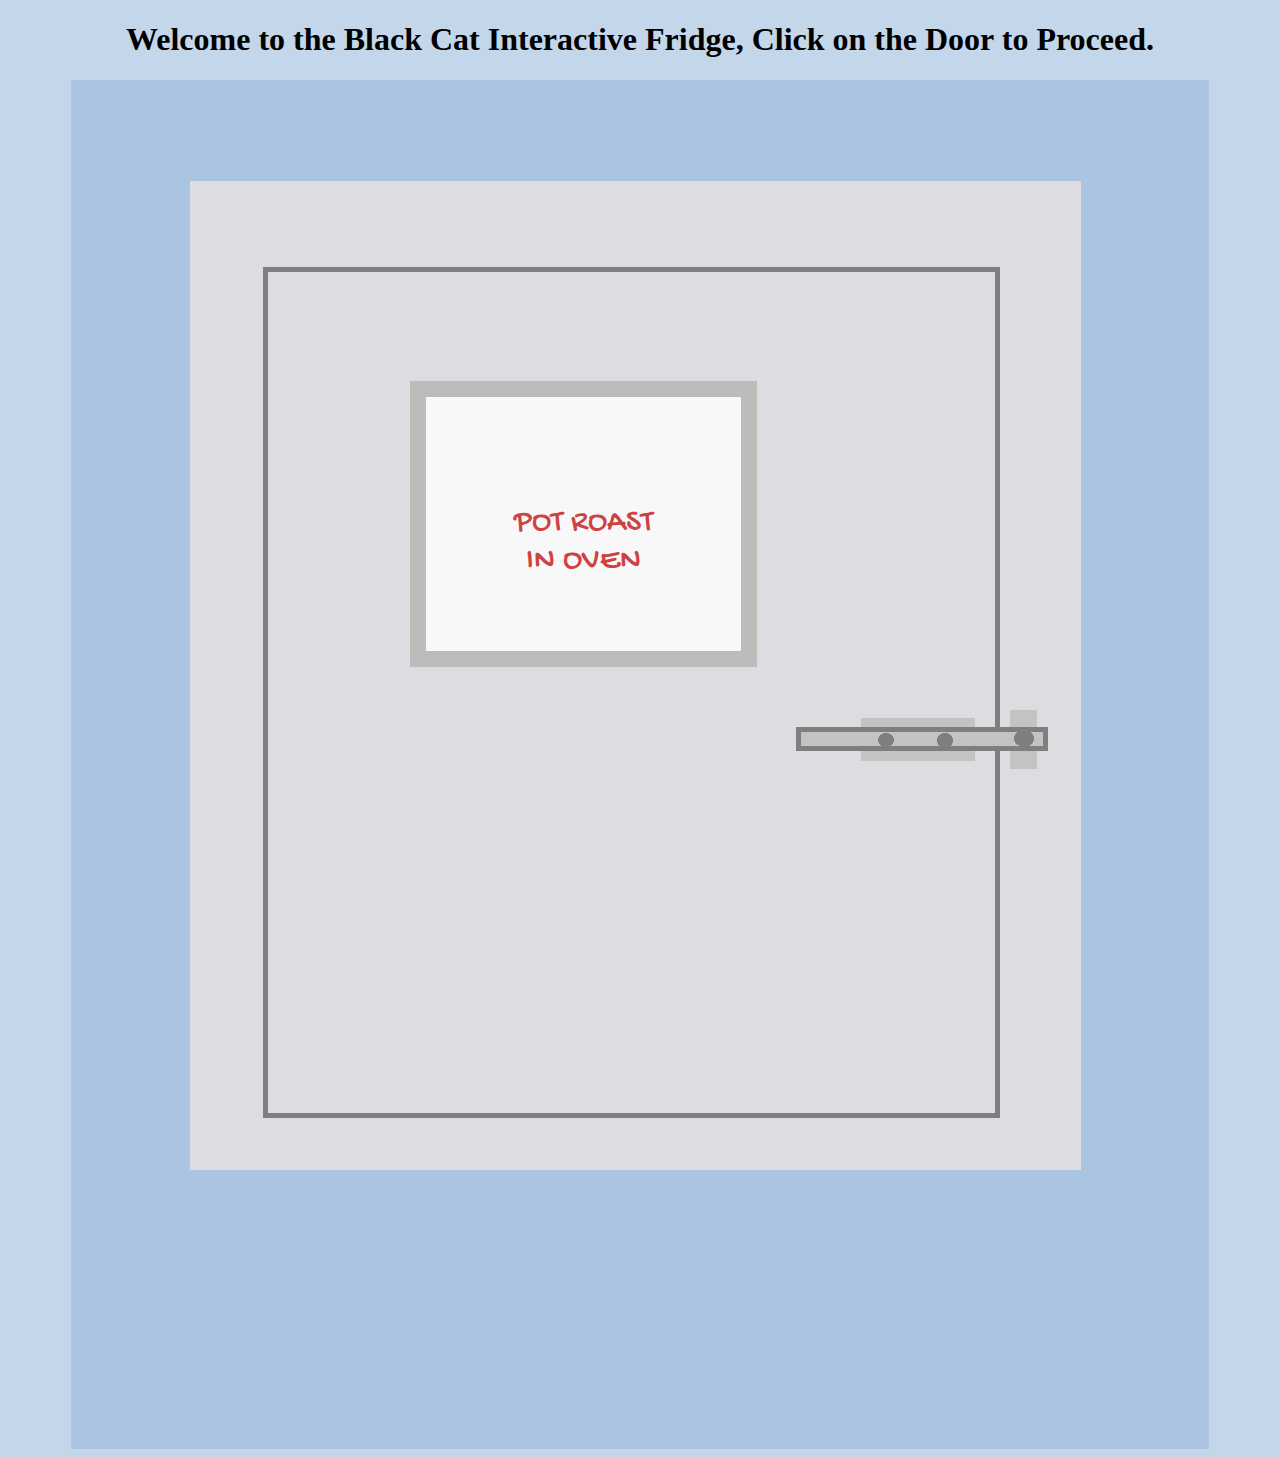
<file: index.html>
<!DOCTYPE html>
<html lang="en">
<meta charset="UTF-8">
<title>Black Cat Interactive Walk-in Fridge</title>
<link rel="stylesheet" href="style.css">
<body>
    <div id="welcome">
    <h1>Welcome to the Black Cat Interactive Fridge, Click on the Door to Proceed.</h1>
</div>
    <div id="indexbackground">
<a href="fridge.html" title="Link to the Shelf Selection Page">

<div id="door">
<div id="msg">
    <p>
    <span id="msgcontent">POT ROAST<br> IN OVEN</span>
</p>
</div>
</div>
</a>
    </div>
</body>
</html>
</file>
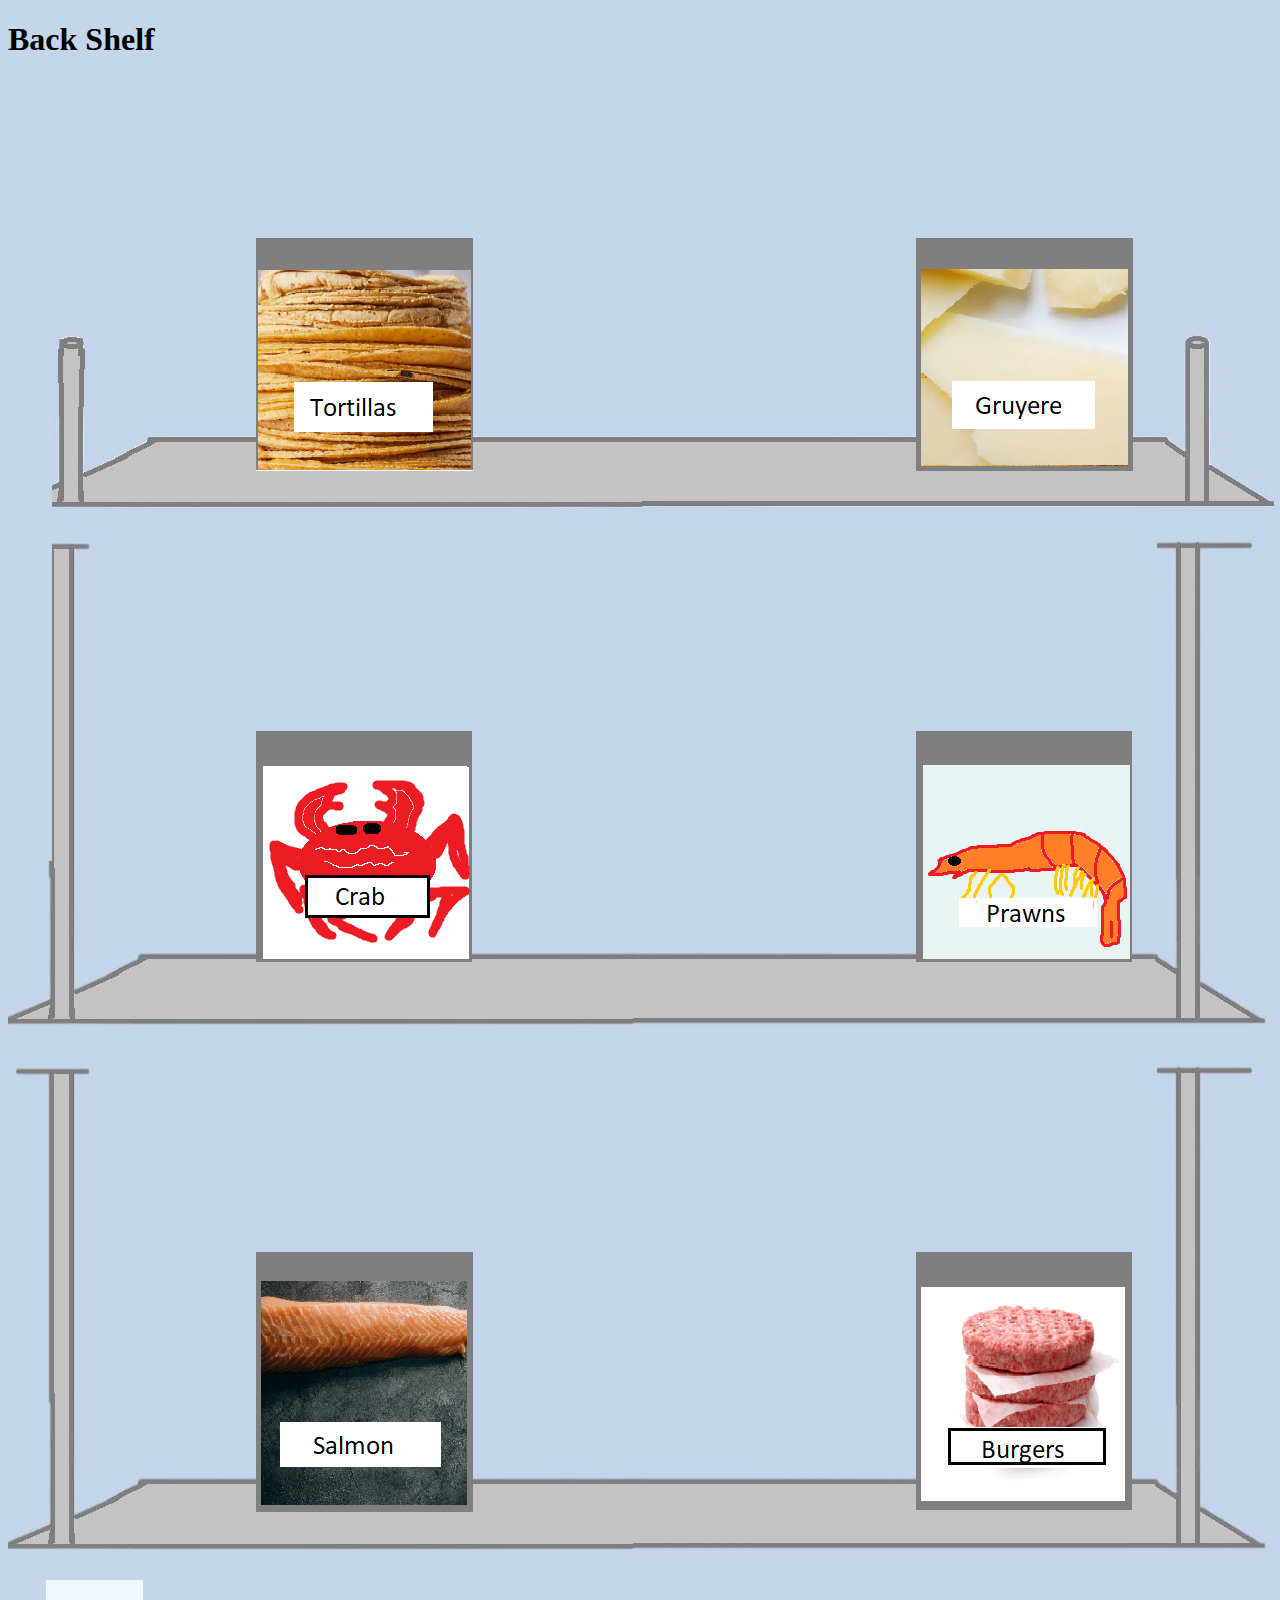
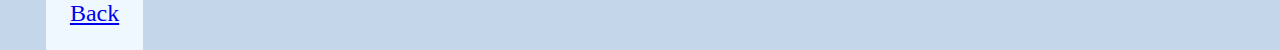
<file: back.html>
<!DOCTYPE html>
<html lang="en">
<meta charset="UTF-8">
<title>Interactive Walk-in Fridge: Back Shelf</title>
<link rel="stylesheet" href="style.css">
<script src="jquery.js"></script>
<script src="descriptionsB.js"></script>

<body>

    <h1>Back Shelf</h1>
    <div class="flex-container">
        <div class="descriptions_B" id="BT1">
            <p>
                Tortillas: <br>
                Used for Tacos. <br>
                1/6 pan on Grill Sation.

            </p>
        </div>
        <div class="descriptions_B" id="BT2">
            <p>
                Gruyere Cheese: Sliced <br>
                Used for Grilled Cheese, Fried Chicken Sandwhich, French Dip and French Onion Soup. <br>
                1/6 pan on Grill and Fryer Sation.
            </p>
        </div>
        <div class="descriptions_B" id="BT3">
            <p>
                Gouda Cheese: Shredded <br>
                Used in Pesto Gouda Sauce. <br>
                1/9 pan on Sautee Station.
            </p>
        </div>
        <div class="descriptions_B" id="BT4">
            <p>
                Cheese Mix: Shredded<br>
                5 quarts Swiss, 5 quarts Cheddar, 5 quarts Gouda <br>
                1/6 Pan on Sautee Station.
            </p>
        </div>
        <div class="descriptions_B" id="BM1">
            <p>
                Dungenous Crab: Cooked <br>
                Used in Crab Mac & Cheese and as an optional Salad Protein. <br>
                1/6 Pan on Sautee Station.
            </p>
        </div>
        <div class="descriptions_B" id="BM2">
            <p>
                Prawns: <br>
                Used in Garlic Praws, Blackened Prawn Tacos, and optional Salad Protein. <br>
                1/3 pan on Grill Station.
            </p>
        </div>
        <div class="descriptions_B" id="BM3">
            <p>
                Clams: <br>
                Used in Steamed Clams. <br>
                1/3 pan on Sautee Sation.

            </p>
        </div>
        <div class="descriptions_B" id="BM4">
            <p>
                Roast Beef: 6 oz Portions <br>
                Used in French Dip. <br>
                1/6 pan on Grill Sation.

            </p>
        </div>
        <div class="descriptions_B" id="BL1">
            <p>
                Salmon: 6 oz Portions <br>
                Used in Salmon Entree, Salmon Burger, and optional Salad Protein. <br>
                1/3 pan on Grill Station.
            </p>
        </div>
        <div class="descriptions_B" id="BL2">
            <p>
                Halibut: 5 oz Portions <br>
                Used in Halibut Entree, Halibut Fish and Chips, and Halibut Tacos. <br>
                1/3 Pan on Grill Sation, 1/6 Pan of 2.5oz portions and 1/6 pan of 2oz portions on Fryer Station.
            </p>
        </div>
        <div class="descriptions_B" id="BL3">
            <p>
                Burgers: 6 oz Portions <br>
                Used for Black Cat Burger. <br>
                2 x 1/6 pans on Grill Sation.
            </p>
        </div>
        <div class="descriptions_B" id="BL4">
            <p>
                Ribeye Steaks: 10 oz Portions. <br>
                Used for Steak Entree. <br>
                1/3 pan on Grill Station.
            </p>
        </div>
    </div>
    <div class="insidebackshelf">
        <div class="bshelf" id="btop">
            <span id="BT1C">
                <div class="itemsbackshelf"><img src="BT1.png"></div>
            </span>
            <span id="BT2C">
                <div class="itemsbackshelf"><img src="BT2.png"></div>
            </span>
            <span id="BT3C">
                <div class="itemsbackshelf"><img src="BT3.png"></div>
            </span>
            <span id="BT4C">
                <div class="itemsbackshelf"><img src="BT4.png"></div>
            </span>
            <div class="clear"></div>
        </div>
        <div class="bshelf" id="btop">
            <span id="BM1C">
                <div class="itemsbackshelf2"><img src="BM1.png"></div>
            </span>
            <span id="BM2C">
                <div class="itemsbackshelf2"><img src="BM2.png"></div>
            </span>
            <span id="BM3C">
                <div class="itemsbackshelf2"><img src="BM3.png"></div>
            </span>
            <span id="BM4C">
                <div class="itemsbackshelf2"><img src="BM4.png"></div>
            </span>
            <div class="clear"></div>
        </div>
        <div class="bshelf" id="btop">
            <span id="BL1C">
                <div class="itemsbackshelf3"><img src="BL1.png"></div>
            </span>
            <span id="BL2C">
                <div class="itemsbackshelf3"><img src="BL3.png"></div>
            </span>
            <span id="BL3C">
                <div class="itemsbackshelf3"><img src="BL2.png"></div>
            </span>
            <span id="BL4C">
                <div class="itemsbackshelf3"><img src="BL4.png"></div>
            </span>
            <div class="clear"></div>
        </div>
    </div>
</body>
<span class="button"><a href="fridge.html">Back</a></span>

</html>
</file>
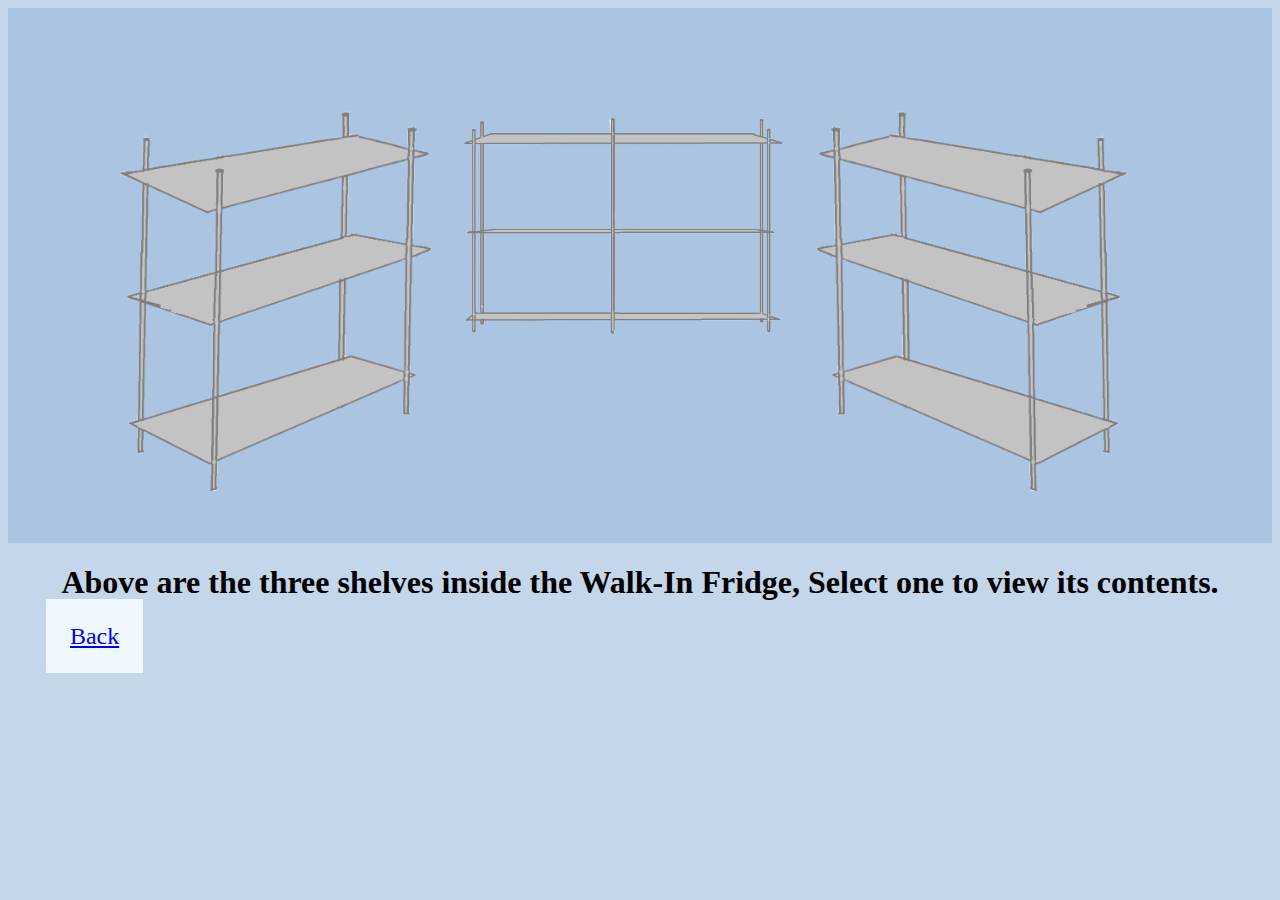
<file: fridge.html>
<!DOCTYPE html>
<html lang="en">
<meta charset="UTF-8">
<title>Interactive Walk-in Fridge: Shelf Selection</title>
<link rel="stylesheet" href="style.css">

<body>

    <div class="fridge">
            <div class="shelfborder">
            <a href="left.html"><img src="shelfleftcut.png" alt="Drawing of 3 tier grey shelves, positioned on the left" title="Left-Hand Shelf"></a>
        </div>
        <div class="shelfborder">
            <a href="back.html"><img src="backshelfcut.png" alt="Dawing of two column 3 tier grey shelves, position in the back" title="Back Shelf"><a>
        </div>
        <div class="shelfborder">
            <a href="right.html"><img src="shelfrightcut.png" alt="Drawing of 3 tier grey shelves, positioned to the right" title="Right-Hand Shelf"></a>
        </div>
        <div class="clear"></div>
    </div>
<div id="welcome">
    <h1>Above are the three shelves inside the Walk-In Fridge, Select one to view its contents.</h1>
    
</div>
</body>
<footer><span class="button"><a href="index.html">Back</a></span></footer>
</html>
</file>
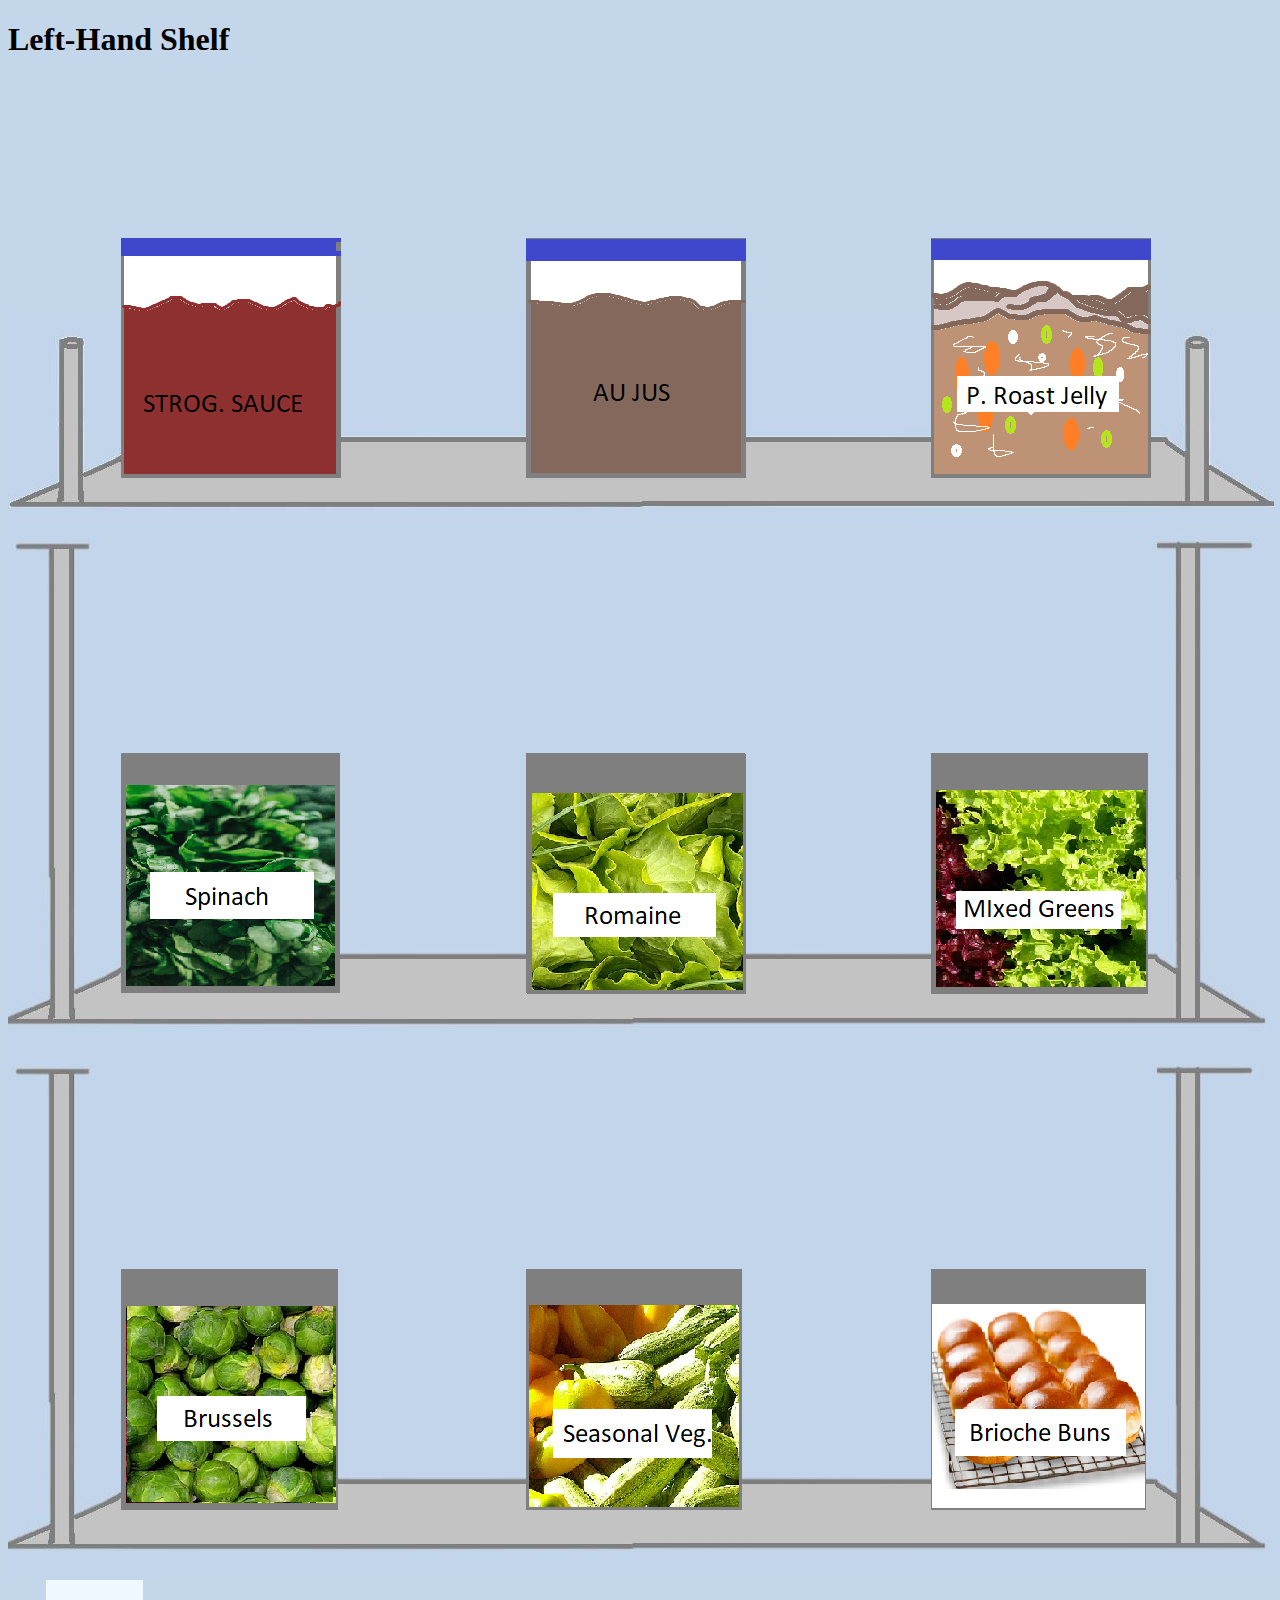
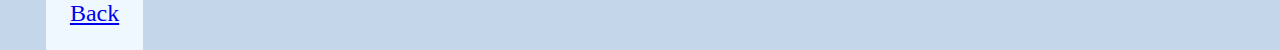
<file: left.html>
<!DOCTYPE html>
<html lang="en">
<meta charset="UTF-8">
<title>Interactive Walk-in Fridge: Left Shelf</title>
<link rel="stylesheet" href="style.css">
<script src="jquery.js"></script>
<script src="descriptionsL.js"></script>

<body>
  
    <h1>Left-Hand Shelf</h1>
    <div class="flex-container">
    <div class='descriptions_L' id='LT1'>
        <p>Strogonaff Sauce:<br>
            Ingredients: Beef Broth, Cream of Mushroom Soup, Dijon Mustartd. <br>
            Used in Strogonaff, On line in Easy-Pour containers.</p>
    </div>
    <div class='descriptions_L' id='LT2'>
        <p>Au Jus:<br>
            Ingredients: Butter, Flour, Beef Broth, Red Wine, Worcestershire. <br>
            Used on server heating station, served in a cup alongside French Dip</p>
    </div>
    <div class='descriptions_L' id='LT3'>
        <p>Pot Roast Veg + Jelly:<br>
            Ingredients: Jelly and Broth from Pot Roast, Roasted - Carrot, Celery, Onion and Garlic . <br>
            Combined with Pot Roast meat and demi-glaze on Sautee Sation. <br>
            1/3 pan on Sautee Station.
        </p>
    </div>
    <div class='descriptions_L' id='MT1'>
        <p>Spinach:<br>
            Used in Spinach Artichoke dip, Harvest Salad and to dress Salmon Burgers. <br>
            1/9 pan on Grill Station.</p>
    </div>
    <div class='descriptions_L' id='MT2'>
        <p>Romaine: Chopped<br>
            Used in Ceaser salad. <br>
            2 x 1/3 pan on Window Station.</p>
    </div>
    <div class='descriptions_L' id='MT3'>
        <p>Mixed Greens:<br>
            Used in House Salad and to dress Burgers, Fried Chicken sandwhiches. <br>
            1/3 pan on Window Station and Grill Station.</p>
    </div>
    <div class='descriptions_L' id='MT4'>
        <p>Brussel Sprouts: Halved<br>
            Used as a side in Chicken, Steak, Fish dishes, and in Bacon Brussel appetizer. <br>
        22 quart bin on Fryer Station</p>
    </div>
    <div class='descriptions_L' id='MT5'>
        <p>Seasonal Vegetables: Chopped<br>
            Used as an optional side in Chicken, Steak, Fish dishes. <br>
        1/6 pan on Sautee Station.</p>
    </div>
    <div class='descriptions_L' id='MT6'>
        <p>Brioche Buns:<br>
            Used for Burgers, Salmon Burgers, Fried Chicken sandwhiches, and Pull Pork sandwhiches. <br>
        22 quart bin on Grill Station.</p>
    </div>
</div>
   <div class="insideshelf">
        <div class="shelf" id="topleft">
            <span id="LT1C">
                <div class="itemstopright"><img src="TL1.png" alt="Clickable drawing of reddish brown Stroganoff sauce in container with blue lid."></div>
            </span>
            <span id="LT2C">
                <div class="itemstopright"><img src="TL2.png" alt="CLickable drawing of pale brown Au Jus sauce in container with blue lid."></div>
            </span>
            <span id="LT3C">
                <div class="itemstopright"><img src="TL3.png" alt="Clickable drawing of brown pot roast sauce with carrots, celery, onion visable, in container with blue lid."></div>
            </span>
            <div class="clear"></div>
        </div>
        <div class="shelf" id="middleleft">
            <span id="MT1C">
                <div class="itemsmiddleright"><img src="MT1.png" alt="Clickable grey container with spinach leaves, labeled 'Spinach'."></div>
            </span>
            <span id="MT2C">
                <div class="itemsmiddleright"><img src="MT2.png" alt="Clickable grey container with Romaine lettuce heads, labeled 'Romaine'."></div>
            </span>
            <span id="MT3C">
                <div class="itemsmiddleright"><img src="MT3.png" alt="Clickable grey container with green and red lettuce, labeled 'Mixed Greens'."></div>
            </span>
            <div class="clear"></div>
        </div>
        <div class="shelf" id="middleleft">
            <span id="MT4C">
                <div class="itemsbottomright"><img src="MT4.png" alt="Clickable grey container with brussel sprouts, labeled 'Brussels'."></div>
            </span>
            <span id="MT5C">
                <div class="itemsbottomright"><img src="MT5.png" alt="Clickable grey container with green and yellow zucchini, labeled 'Seaonal Veg'."></div>
            </span>
            <span id="MT6C">
                <div class="itemsbottomright"><img src="MT6.png" alt="Clickable grey container with golden brown shiny brioche buns, labeled 'Brioche Buns'."></div>
            </span>
            <div class="clear"></div>
        </div>
    </div>
    <span class="button"><a href="fridge.html">Back</a></span>
</body>

</html>
</file>
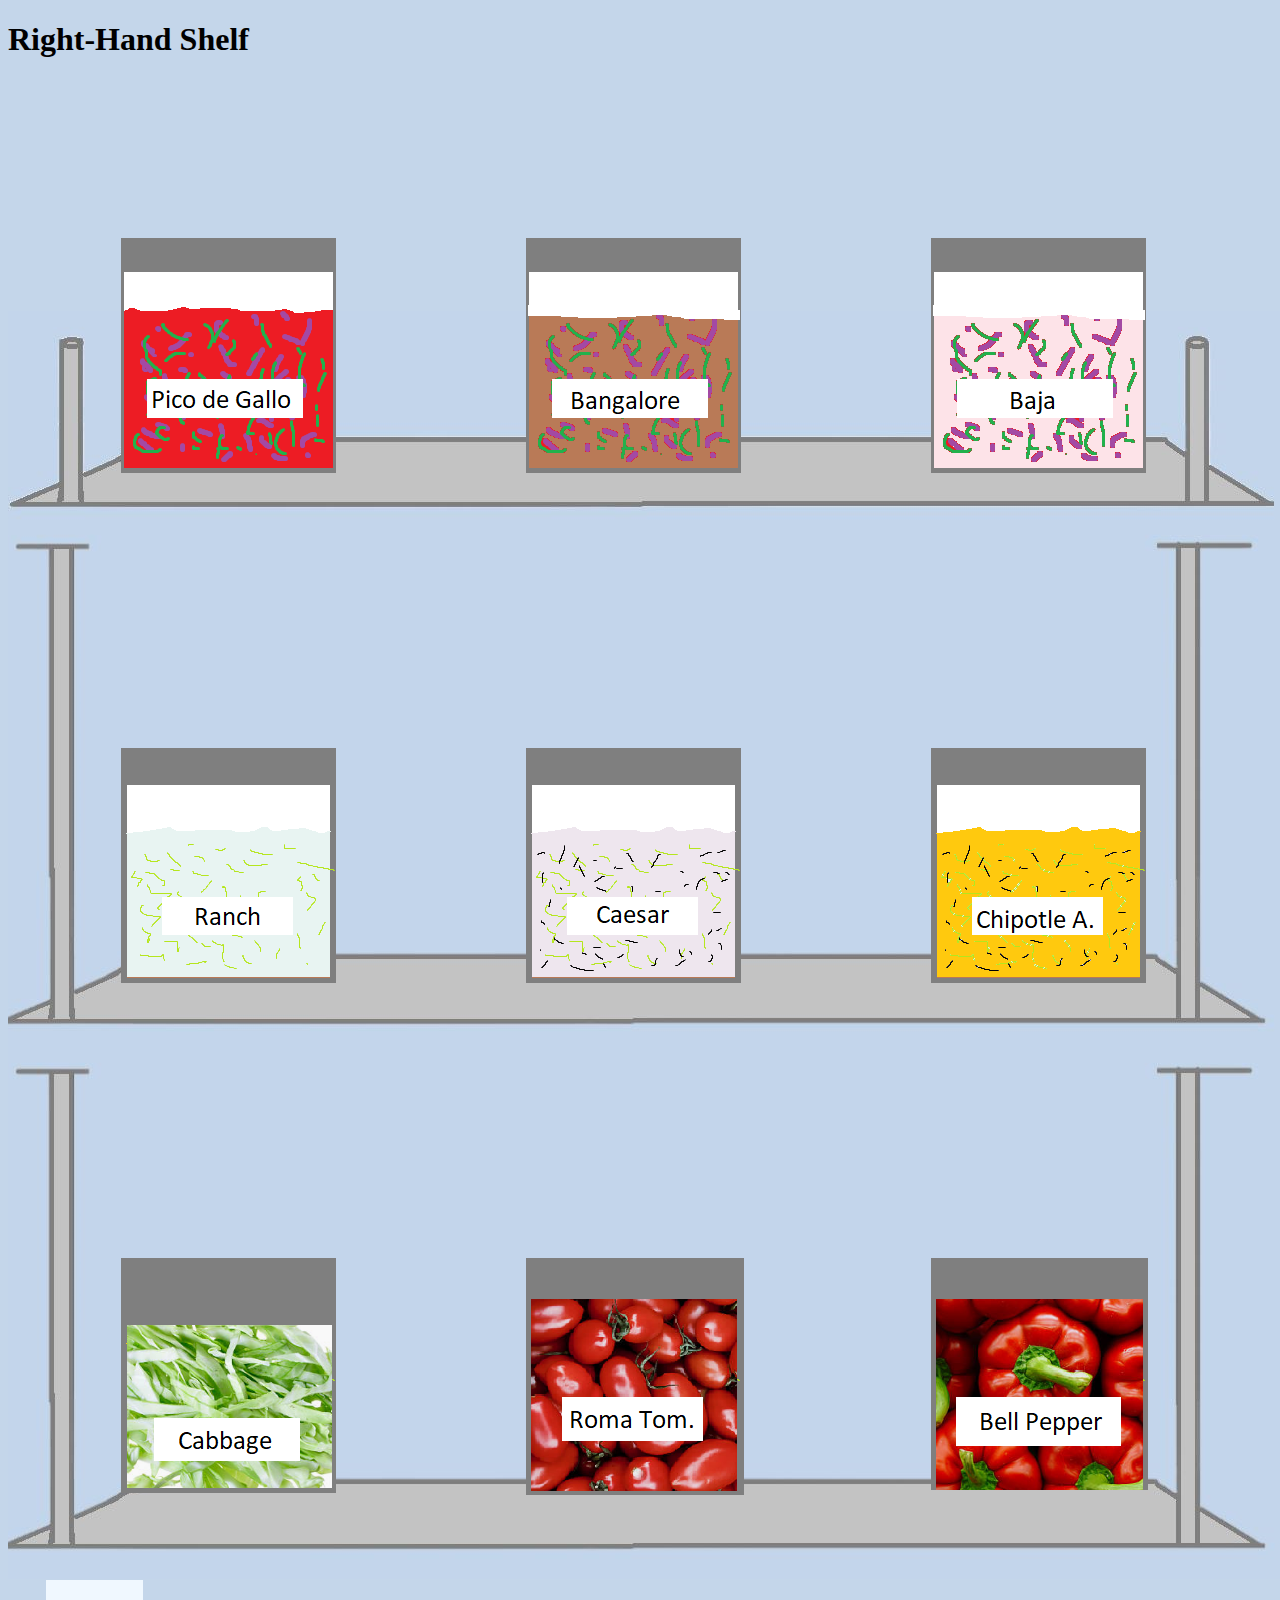
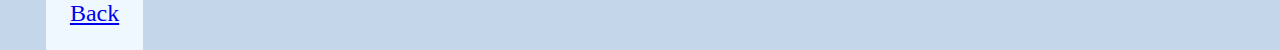
<file: right.html>
<!DOCTYPE html>
<html lang="en">
<meta charset="UTF-8">
<title>Interactive Walk-in Fridge: Right Shelf</title>
<link rel="stylesheet" href="style.css">
<script src="jquery.js"></script>
<script src="descriptions.js"></script>

<body>

    <h1>Right-Hand Shelf</h1>
    <div class="flex-container">
        <div class='descriptions_R' id='RT1'>
            <p>Pico de Gallo: <br>
                Ingredients: Diced tomato, diced red onion, sliced serrano, lime juice, chopped cilantro. <br>
                Used to dress tacos. <br>
                1/6 pan on Window Station.
            </p>
        </div>
        <div class='descriptions_R' id='RT2'>
            <p>Bangalore Sauce: <br>
                Ingredients: Beef Broth, Soy Sauce, Serrano Peppers, cilantro, Sugar, Salt, Pepper <br>
                Used as a sauce for tempura green beans, or optional side. <br>
                1/6 pan on Window Station.
            </p>
        </div>
        <div class='descriptions_R' id='RT3'>
            <p>Baja Sauce: <br>
                Ingredients: Sour Cream, Old Bay Sesoning, Cayenne Pepper, Paprika, Salt, Pepper, Parsley <br>
                Used to dress tacos, or optional side. <br>
                Squeeze bottle on Window Station.

            </p>
        </div>
        <div class='descriptions_R' id='RM1'>
            <p>Ranch Dressing:<br>
                Ingredients: Mayo, Sour Cream, Buttermilk, Dill, Parsley, Onion Powder, Salt, Pepper, Lemon juice.<br>
                Used as an optional side dressing or dipping sauce. <br>
                Squeeze bottle on Window Station.
            </p>
        </div>
        <div class='descriptions_R' id='RM2'>
            <p>Ceaser Dressing: <br>
                Ingredients: Lemon Juice, Dijon Mustard, Anchovies, Garlic, Worcestershire, Olive Oil Blend. Paramsean,
                Salt, Pepper<br>
                Used to dress ceaser salad. <br>
                Easy-Pour on Window Staion.
            </p>
        </div>
        <div class='descriptions_R' id='RM3'>
            <p>Chipotle Aoili: <br>
                Ingredients: Mayo, Adobo Sauce, Grilled Serrano, Cayenee Pepper, Paprika, Salt, Pepper, Lime Juice<br>
                Used as a side for Cauliflower Tots, or optional side. <br>
                Squeeze bottle on Window Station.</p>
        </div>
        <div class='descriptions_R' id='RM4'>
            <p>Cabbage Chopped: <br>
                Used to dress tacos, and make coleslaw for appetizer crab cakes, fried oysters, and entree fish and
                chips. <br>
                1/6 pan on Window Station.</p>
        </div>
        <div class='descriptions_R' id='RM5'>
            <p>Whole Roma Tomato <br>
                Used in Pico de Gallo, Sliced and Diced for use on line.</p>
        </div>
        <div class='descriptions_R' id='RM6'>
            <p>Whole Bell Pepper <br>
                Julienee Cut for use on line.
            1/9 pan on Window Station and Sautee Station.</p>
        </div>
    </div>
    <div class="insideshelf">
        <div class="shelf" id="topleft">
            <span id="RT1C">
                <div class="itemstopright"><img src="RT1.png"></div>
            </span>
            <span id="RT2C">
                <div class="itemstopright"><img src="RT2.png"></div>
            </span>
            <span id="RT3C">
                <div class="itemstopright"><img src="RT3.png"></div>
            </span>
            <div class="clear"></div>
        </div>
        <div class="shelf" id="middleleft">
            <span id="RM1C">
                <div class="itemsmiddleright"><img src="RM1.png"></div>
            </span>
            <span id="RM2C">
                <div class="itemsmiddleright"><img src="RM2.png"></div>
            </span>
            <span id="RM3C">
                <div class="itemsmiddleright"><img src="RM3.png"></div>
            </span>
            <div class="clear"></div>
        </div>
        <div class="shelf" id="middleleft">
            <span id="RM4C">
                <div class="itemsbottomright"><img src="RM4.png"></div>
            </span>
            <span id="RM5C">
                <div class="itemsbottomright"><img src="RM5.png"></div>
            </span>
            <span id="RM6C">
                <div class="itemsbottomright"><img src="RM6.png"></div>
            </span>
            <div class="clear"></div>
        </div>
    </div>
    <span class="button"><a href="fridge.html">Back</a></span>
</body>

</html>
</file>
<file: style.css>
@import url('https://fonts.googleapis.com/css2?family=Courgette&family=Gochi+Hand&family=Merriweather:wght@300&family=Urbanist:wght@300&display=swap');

#door {
    background-image: url("doorfp.png");
    width: 900px;
    height: 1268px;
    background-repeat: no-repeat;
    position: relative;
    margin-top: auto;
    margin-left: auto;
    margin-right: auto;
    margin-bottom: auto;
}

#msg {
    position: absolute;
    background-color: rgb(248, 248, 248);
    height: 20%;
    width: 35%;
    z-index: 10;
    margin-top: 200px;
    margin-left: 220px;
    margin-right: auto;
    text-align: center;
    border: 16px;
    border-color: rgb(190, 187, 187);
    border-style: solid;
    font-family: 'Gochi Hand', cursive;
    font-size: xx-large;
}

#msg p {
    padding-top: 75px;
    color: rgb(206, 66, 66);
}

.clear {
    clear: both;
}

.fridge {
    padding-left: 8%;
    padding-top: 8%;
    padding-bottom: 3em;
    background-color: rgba(149, 181, 218, 0.555);
}

.fridge img {
    width: 95%;

}

.shelfborder {

    width: 30%;
    float: left;

}

.shelfborder:hover {
    background-color: rgba(245, 140, 42, 0.637);
    transition: 1s;
}

#indexbackground {
    width: 90%;
    height: 90%;
    background-color: rgba(149, 181, 218, 0.555);
    margin: auto;
    padding-top: 8%;

}

body {
    background-color: rgba(149, 181, 218, 0.555);
}



.itemstopright {
    float: left;
    width: 20%;
    padding-left: 7%;
    margin-top: 10%;
}

.itemstopright img {
    border: 8px solid transparent;
}

.itemstopright img:hover {
    border: 8px solid;
    border-color: rgba(226, 96, 36, 0.959);
    transition: 1.5s;
    background-color: aqua;
}

.clear {
    clear: both;
}

.insideshelf {
    background-image: url("shelfbackgroundlarge.png");
    height: 1520px;
    width: 1500px;
    position: relative;
    background-repeat: no-repeat;
}

.insidebackshelf {
    background-image: url("shelfbackgroundlarge2.png");
    height: 1520px;
    width: 3000px;
    position: relative;
    background-repeat: no-repeat;
}

.itemsmiddleright {
    float: left;
    width: 20%;
    padding-left: 7%;
    margin-top: 17%;
}

.itemsmiddleright img {
    border: 8px solid transparent;
}

.itemsmiddleright img:hover {
    border: 8px solid;
    border-color: rgba(226, 96, 36, 0.959);
    transition: 1.5s;
    background-color: aqua;
}

.itemsbottomright {
    float: left;
    width: 20%;
    padding-left: 7%;
    margin-top: 17%;
}

.itemsbottomright img {
    border: 8px solid transparent;
}

.itemsbottomright img:hover {
    border: 8px solid;
    border-color: rgba(226, 96, 36, 0.959);
    transition: 1.5s;
    background-color: aqua;
}

.descriptions_R {
    display: none;
    padding: 1em;
    font-size: x-large;
}

#RT1, #RT2, #RT3, #RM1, #RM2, #RM3, #RM4, #RM5, #RM6 {
    height: fit-content;
    width: fit-content;
    background-color: aliceblue;
}

.descriptions_L {
    display: none;
    padding: 1em;
    font-size: x-large;

}

.descriptions_B {
    display: none;
    padding: 1em;
    font-size: x-large;
}

#LT1, #LT2, #LT3, #MT1, #MT2, #MT3, #MT4, #MT5, #MT6 {
    height: fit-content;
    width: fit-content;
    background-color: aliceblue;
}

#BT1, #BT2, #BT3, #BM1 {
    height: fit-content;
    width: fit-content;
    background-color: aliceblue;
}

.itemsbackshelf {
    float: left;
    width: 14%;
    padding-left: 8%;
    margin-top: 5%;
}

.itemsbackshelf img {
    border: 8px solid transparent;
}

.itemsbackshelf img:hover {
    border: 8px solid;
    border-color: rgba(226, 96, 36, 0.959);
    transition: 1.5s;
    background-color: aqua;
}

.itemsbackshelf2 {
    float: left;
    width: 14%;
    padding-left: 8%;
    margin-top: 8%;
}

.itemsbackshelf3 {
    float: left;
    width: 14%;
    padding-left: 8%;
    margin-top: 9%;
}

.itemsbackshelf2 img {
    border: 8px solid transparent;
}

.itemsbackshelf2 img:hover {
    border: 8px solid;
    border-color: rgba(226, 96, 36, 0.959);
    transition: 1.5s;
    background-color: aqua;
}

.itemsbackshelf3 img {
    border: 8px solid transparent;
}

.itemsbackshelf3 img:hover {
    border: 8px solid;
    border-color: rgba(226, 96, 36, 0.959);
    transition: 1.5s;
    background-color: aqua;
}

.flex-container {
    display: flex;
    position: -webkit-sticky;
    position: sticky;
    top: 0;
    z-index: 1;
    background-color: aliceblue;
    width: fit-content;
}

.button {
    background-color: aliceblue;
    width: fit-content;
    margin-left: 3%;
    font-size: x-large;
    padding: 1em;
    text-decoration: none;
}
#welcome {
    margin-left: auto;
    margin-right: auto;
    text-align: center;
}
</file>
